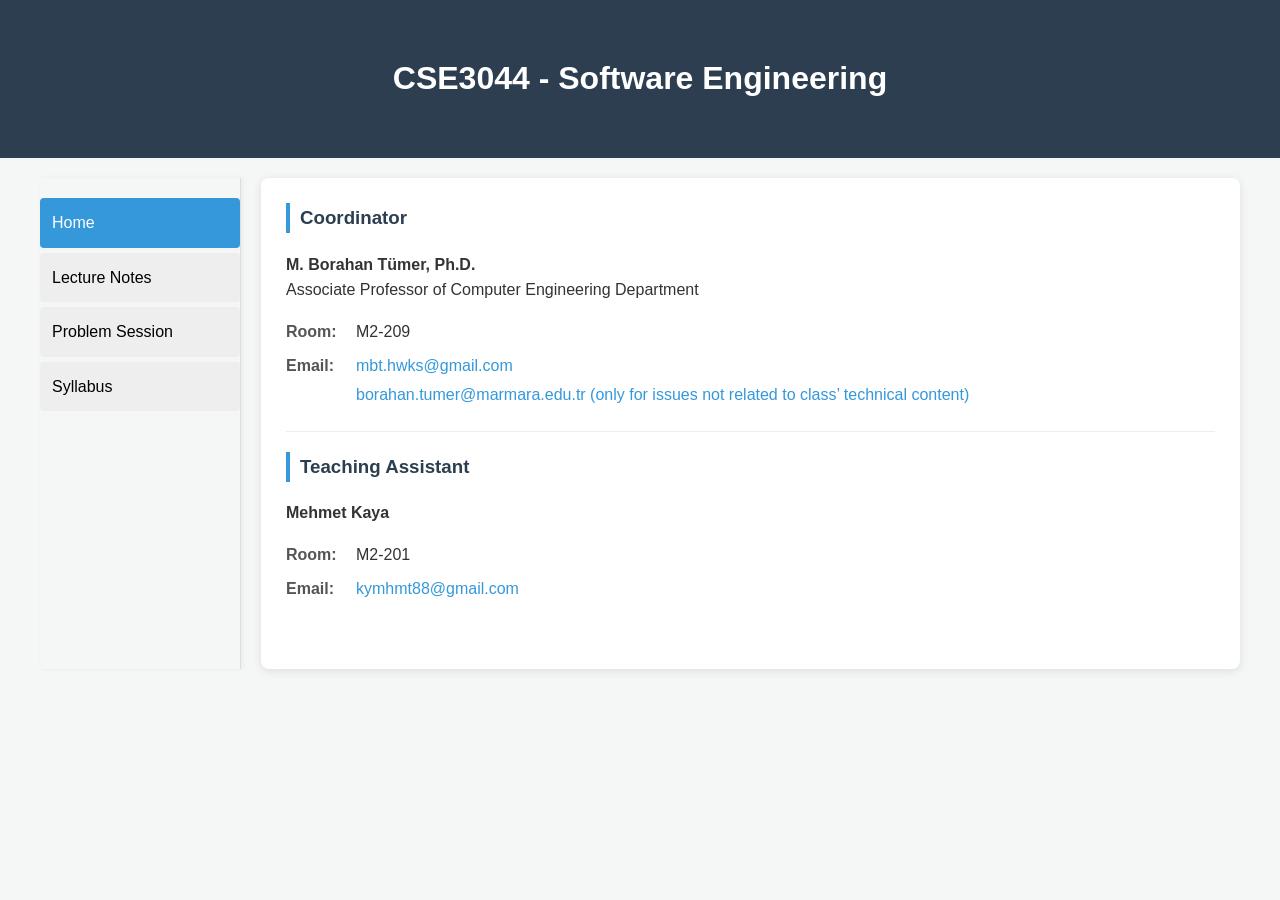
<file: index.html>
<!DOCTYPE html>
<html lang="tr">
<head>
    <title>CSE3044 - Software Engineering</title>
    <meta charset="utf-8">
    <meta name="viewport" content="width=device-width, initial-scale=1">
    <link rel="stylesheet" href="mystyle.css">
</head>
<body>

<header>
    <h1>CSE3044 - Software Engineering</h1>
</header>

<section class="main-container">
    <nav>
        <div class="vertical-menu">
            <a href="index.html" class="active">Home</a>
            <a href="lecturenotes.html">Lecture Notes</a>
            <a href="problemsession.html">Problem Session</a>
            <a href="syllabus.html">Syllabus</a>
        </div>
    </nav>
    
    <article>
        <div class="contact-card">
			<h3>Coordinator</h3>
			<p><strong>M. Borahan Tümer, Ph.D.</strong><br>
			Associate Professor of Computer Engineering Department</p>
			
			<div class="info-row">
				<span class="label">Room:</span>
				<span class="value">M2-209</span>
			</div>

			<div class="info-row">
				<span class="label">Email:</span>
				<div class="value email-list">
					<a href="mailto:mbt.hwks@gmail.com">mbt.hwks@gmail.com</a>
					<a href="mailto:borahan.tumer@marmara.edu.tr">borahan.tumer@marmara.edu.tr (only for issues not related to class’ technical content)</a>
				</div>
			</div>
		</div>

        <div class="contact-card">
            <h3>Teaching Assistant</h3>
            <p><strong>Mehmet Kaya</strong><br>
            <div class="info-row">
				<span class="label">Room:</span>
				<span class="value">M2-201</span>
			</div>

			<div class="info-row">
				<span class="label">Email:</span>
				<div class="value email-list">
					<a href="mailto:kymhmt88@gmail.com">kymhmt88@gmail.com</a>
				</div>
			</div>
            
        </div>
    </article>
</section>

</body>
</html>
</file>
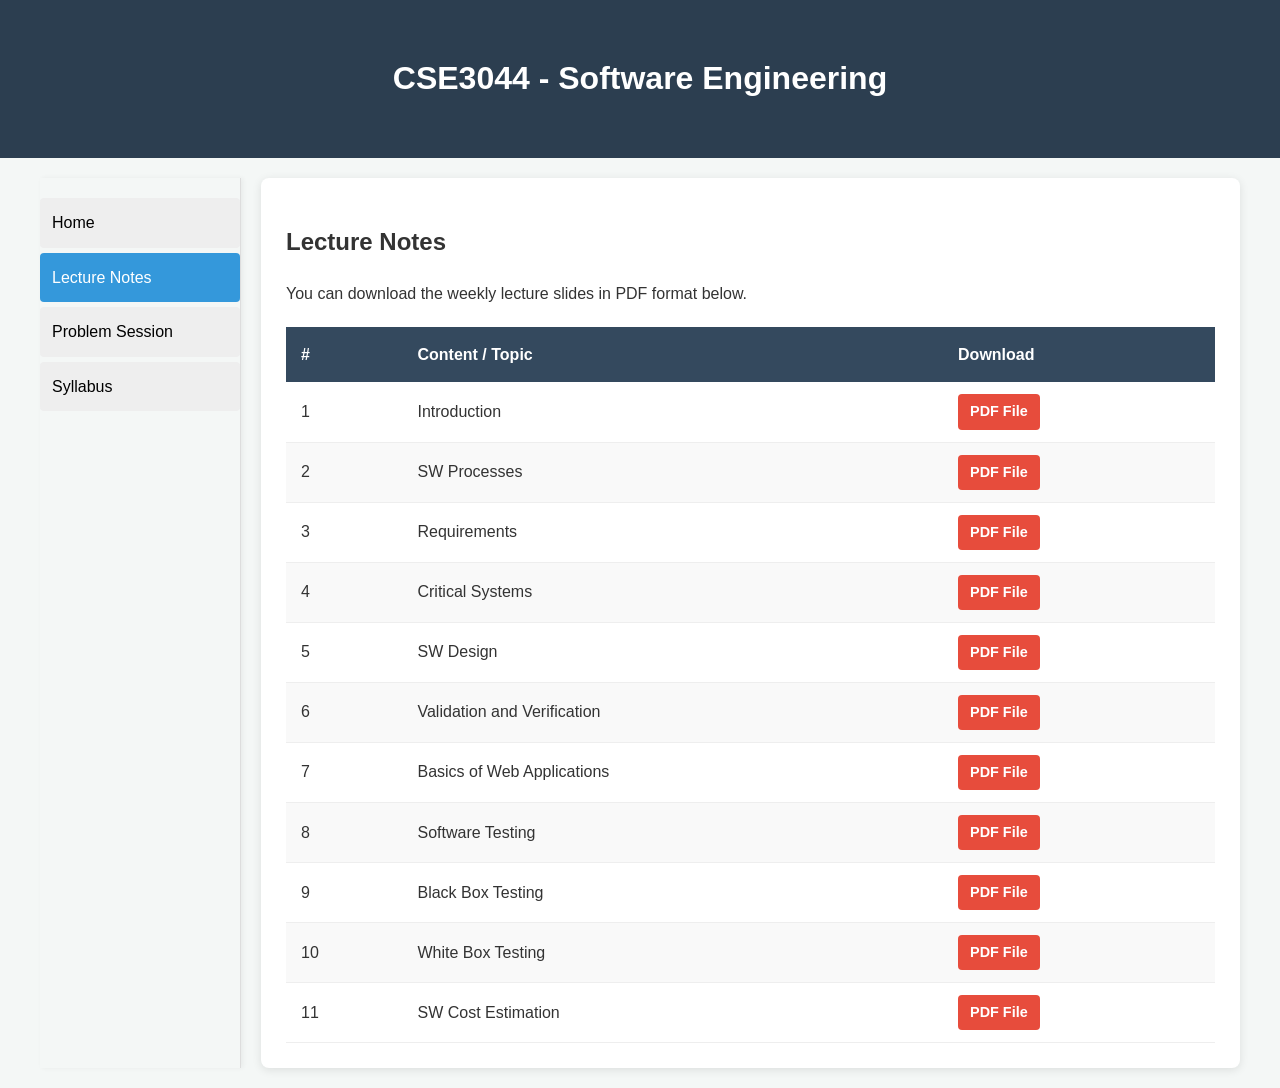
<file: lecturenotes.html>
<!DOCTYPE html>
<html lang="en">
<head>
    <title>Lecture Notes - CSE3044</title>
    <meta charset="utf-8">
    <meta name="viewport" content="width=device-width, initial-scale=1">
    <link rel="stylesheet" href="mystyle.css">
</head>
<body>

<header>
    <h1>CSE3044 - Software Engineering</h1>
</header>

<section class="main-container">
    <nav>
        <div class="vertical-menu">
            <a href="index.html">Home</a>
            <a href="lecturenotes.html" class="active">Lecture Notes</a>
            <a href="problemsession.html">Problem Session</a>
            <a href="syllabus.html">Syllabus</a>
        </div>
    </nav>
    
    <article>
        <h2>Lecture Notes</h2>
        <p>You can download the weekly lecture slides in PDF format below.</p>

        <table id="notes-table">
            <thead>
                <tr>
                    <th>#</th>
                    <th>Content / Topic</th>
                    <th class="text-center">Download</th>
                </tr>
            </thead>
            <tbody>
                <tr>
                    <td>1</td>
                    <td>Introduction</td>
                    <td><a href="files/Week%201%20-%20Introduction.pdf" class="pdf-link">PDF File</a></td>
                </tr>
                <tr>
                    <td>2</td>
                    <td>SW Processes</td>
                    <td><a href="files/Week%202%20-%20SW%20Processes.pdf" class="pdf-link">PDF File</a></td>
                </tr>
                <tr>
                    <td>3</td>
                    <td>Requirements</td>
                    <td><a href="files/Week%203%20-%20Requirements.pdf" class="pdf-link">PDF File</a></td>
                </tr>
                <tr>
                    <td>4</td>
                    <td>Critical Systems</td>
                    <td><a href="files/Week%204%20-%20Critical%20Systems.pdf" class="pdf-link">PDF File</a></td>
                </tr>
                <tr>
                    <td>5</td>
                    <td>SW Design</td>
                    <td><a href="files/Week%205%20-%20SW%20Design.pdf" class="pdf-link">PDF File</a></td>
                </tr>
                <tr>
                    <td>6</td>
                    <td>Validation and Verification</td>
                    <td><a href="files/Week%207%20-%20V&V.pdf" class="pdf-link">PDF File</a></td>
                </tr>
                <tr>
                    <td>7</td>
                    <td>Basics of Web Applications</td>
                    <td><a href="files/Week%206%20-%20Basics_of_web.pdf" class="pdf-link">PDF File</a></td>
                </tr>
                <tr>
                    <td>8</td>
                    <td>Software Testing</td>
                    <td><a href="files/Week%208%20-%20V&V%20-%20SW%20Testing.pdf" class="pdf-link">PDF File</a></td>
                </tr>
                <tr>
                    <td>9</td>
                    <td>Black Box Testing</td>
                    <td><a href="files/Week%209%20-%20V&V%20-%20Blackbox%20Testing.pdf" class="pdf-link">PDF File</a></td>
                </tr>
                <tr>
                    <td>10</td>
                    <td>White Box Testing</td>
                    <td><a href="files/Week%2010%20-%20V&V%20-%20Whitebox%20Testing.pdf" class="pdf-link">PDF File</a></td>
                </tr>
                <tr>
                    <td>11</td>
                    <td>SW Cost Estimation</td>
                    <td><a href="files/Week%2011%20-%20SW%20Cost%20Estimation.pdf" class="pdf-link">PDF File</a></td>
                </tr>
            </tbody>
        </table>
    </article>
</section>

</body>
</html>
</file>
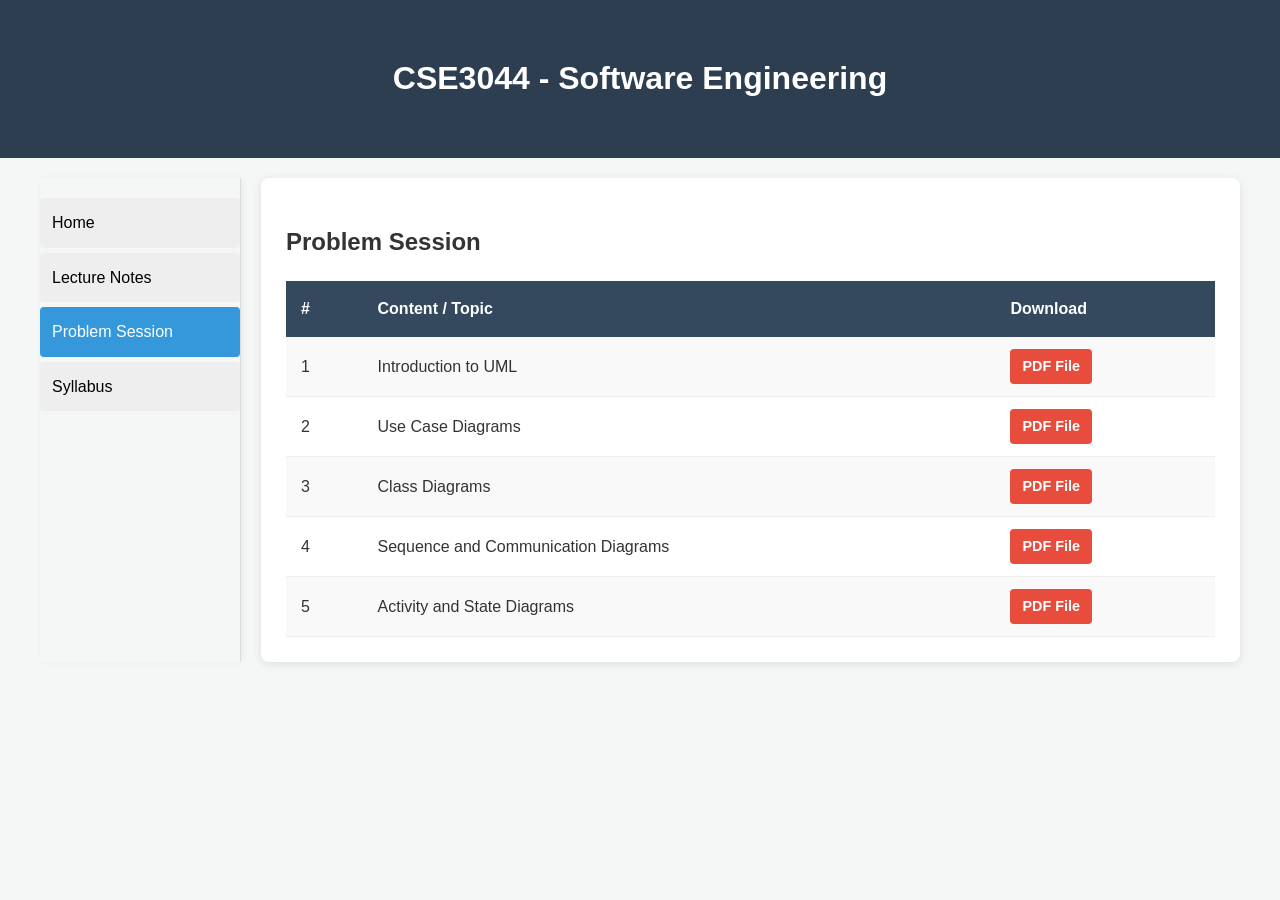
<file: problemsession.html>
<!DOCTYPE html>
<html lang="en">
<head>
	<title>Problem Session - CSE3044</title>
	<meta charset="utf-8">
	<meta name="viewport" content="width=device-width, initial-scale=1">
	<link rel="stylesheet" href="mystyle.css">
</head>
<body>
<header>
  <h1>CSE3044 - Software Engineering</h1>
</header>


<section class="main-container">
    <nav>
        <div class="vertical-menu">
            <a href="index.html">Home</a>
            <a href="lecturenotes.html">Lecture Notes</a>
            <a href="problemsession.html" class="active">Problem Session</a>
            <a href="syllabus.html">Syllabus</a>
        </div>
    </nav>
  
  <article>
	  <h2>Problem Session</h2>
    <table id="notes-table">
			<tr>
				<th>#</th>
				<th>Content / Topic</th>
				<th class="text-center">Download</th>
			</tr>
			<tr>
				<td>1</td>
				<td>Introduction to UML</td>
				<td><a href="files/PS_UML.pdf"class="pdf-link">PDF File</a></td>
			</tr>
			<tr>
				<td>2</td>
				<td>Use Case Diagrams</td>
				<td><a href="files/PS_UseCase.pdf"class="pdf-link">PDF File</a></td>
			</tr>
			<tr>
				<td>3</td>
				<td>Class Diagrams</td>
				<td><a href="files/PS_Class.pdf"class="pdf-link">PDF File</a></td>
			</tr>
			<tr>
				<td>4</td>
				<td>Sequence and Communication Diagrams</td>
				<td><a href="files/PS_Sequence_Communication.pdf"class="pdf-link">PDF File</a></td>
			</tr>
			<tr>
				<td>5</td>
				<td>Activity and State Diagrams</td>
				<td><a href="files/PS_Activity_State.pdf"class="pdf-link">PDF File</a></td>
			</tr>
			
		</table>
  </article>
</section>

</body>
</html>
</file>
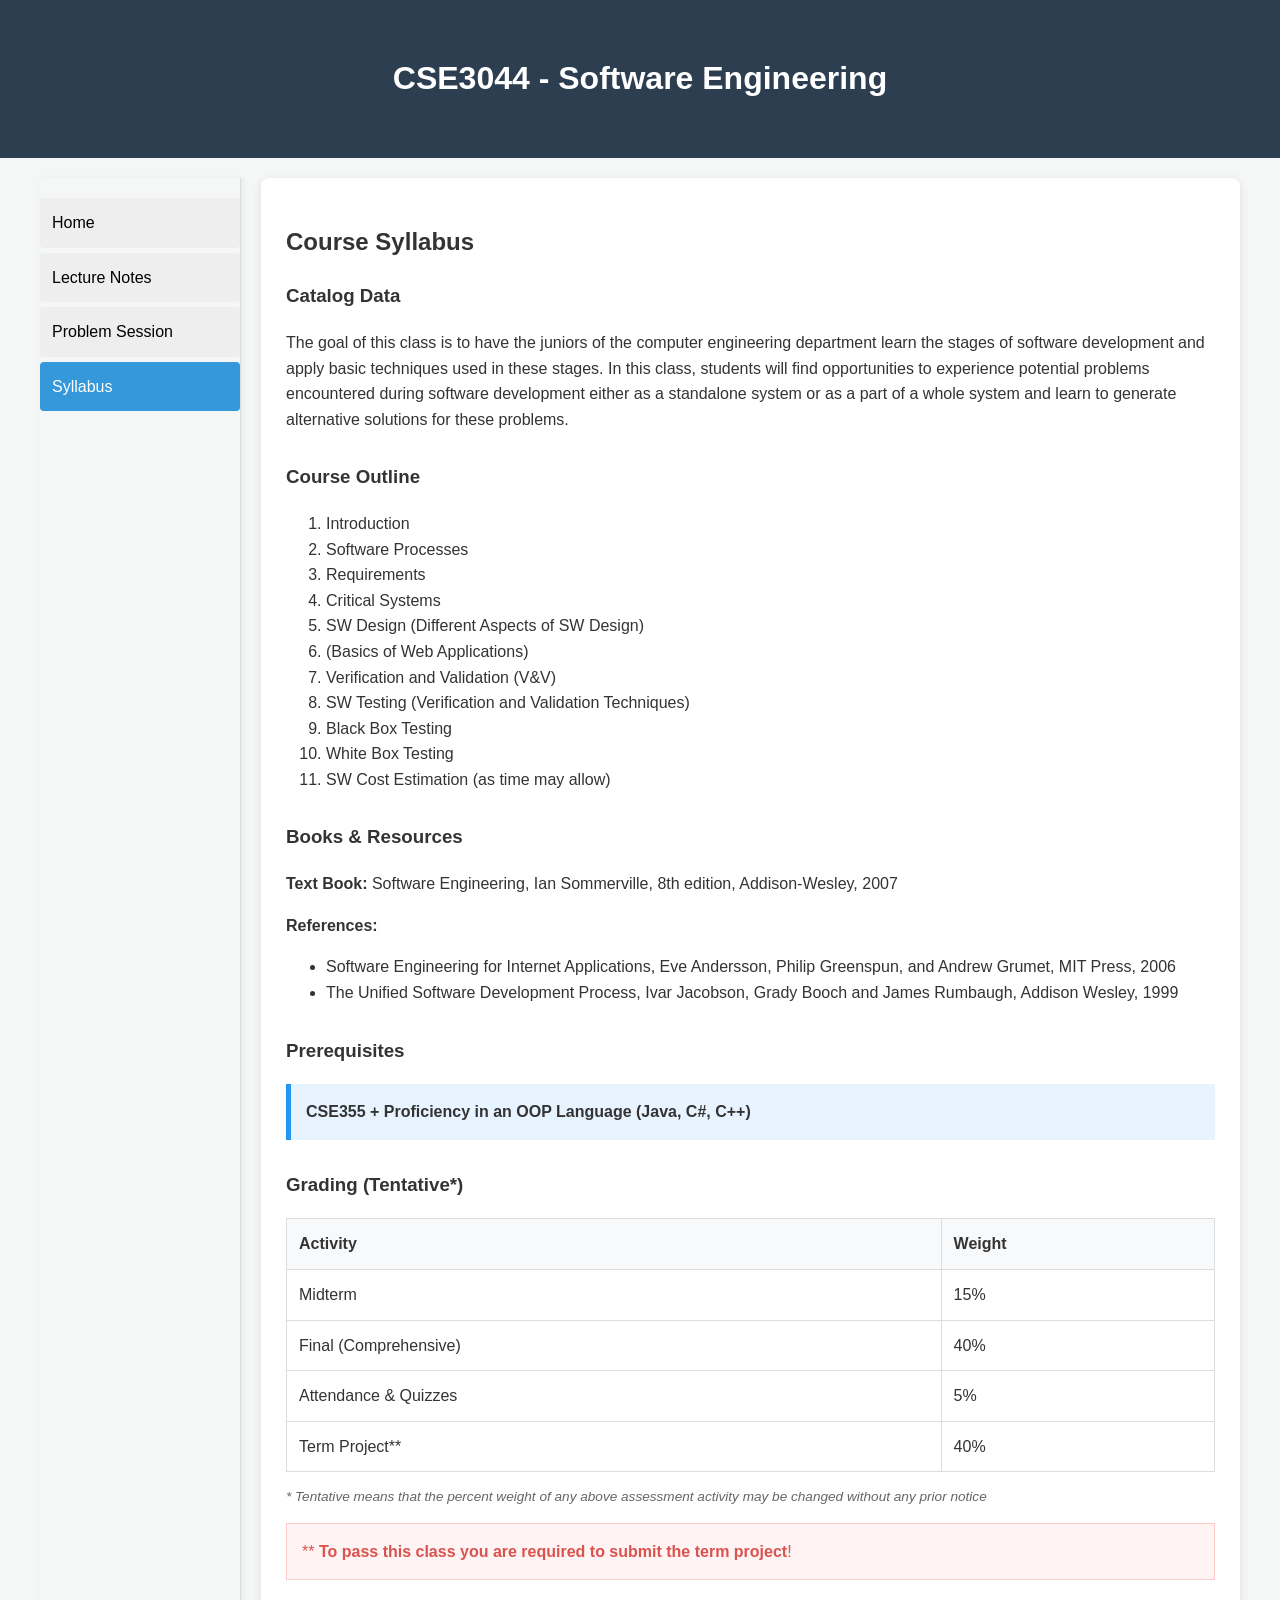
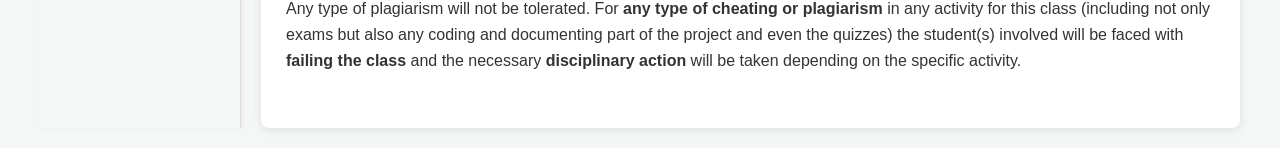
<file: syllabus.html>
<!DOCTYPE html>
<html lang="en">
<head>
    <title>Syllabus - CSE3044</title>
    <meta charset="utf-8">
    <meta name="viewport" content="width=device-width, initial-scale=1">
    <link rel="stylesheet" href="mystyle.css">
</head>
<body>

<header>
    <h1>CSE3044 - Software Engineering</h1>
</header>

<section class="main-container">
    <nav>
        <div class="vertical-menu">
            <a href="index.html">Home</a>
            <a href="lecturenotes.html">Lecture Notes</a>
            <a href="problemsession.html">Problem Session</a>
            <a href="syllabus.html" class="active">Syllabus</a>
        </div>
    </nav>
    
    <article>
        <h2>Course Syllabus</h2>

        <section class="syllabus-section">
            <h3>Catalog Data</h3>
            <p>The goal of this class is to have the juniors of the computer engineering department learn the stages of software development and apply basic techniques used in these stages.  In this class, students will find opportunities to experience potential problems encountered during software development either as a standalone system or as a part of a whole system and learn to generate alternative solutions for these problems.</p>
        </section>

        <section class="syllabus-section">
            <h3>Course Outline</h3>
            
			<ol>
				<li>Introduction</li>
				<li>Software Processes</li>
				<li>Requirements</li>
				<li>Critical Systems</li>
				<li>SW Design (Different Aspects of SW Design)</li>
				<li>(Basics of Web Applications)</li>
				<li>Verification and Validation (V&amp;V)</li>
				<li>SW Testing (Verification and Validation Techniques)</li>
				<li>Black Box Testing</li>
				<li>White Box Testing</li>
				<li>SW Cost Estimation (as time may allow) </li>
			</ol>
        </section>

        <section class="syllabus-section">
            <h3>Books & Resources</h3>
            <p><strong>Text Book:</strong> Software Engineering, Ian Sommerville, 8th edition, Addison-Wesley, 2007</p>
            <p><strong>References:</strong></p>
            <ul>
                <li>Software Engineering for Internet Applications, Eve Andersson, Philip Greenspun, and Andrew Grumet, MIT Press, 2006</li>
                <li>The Unified Software Development Process, Ivar Jacobson, Grady Booch and James Rumbaugh, Addison Wesley, 1999</li>
            </ul>
        </section>

        <section class="syllabus-section">
            <h3>Prerequisites</h3>
            <div class="highlight-box">
                CSE355 + Proficiency in an OOP Language (Java, C#, C++)
            </div>
        </section>

        <section class="syllabus-section">
            <h3>Grading (Tentative*)</h3>
            <table class="grading-table">
                <thead>
                    <tr>
                        <th>Activity</th>
                        <th>Weight</th>
                    </tr>
                </thead>
                <tbody>
                    <tr>
                        <td>Midterm</td>
                        <td>15%</td>
                    </tr>
                    <tr>
                        <td>Final (Comprehensive)</td>
                        <td>40%</td>
                    </tr>
                    <tr>
                        <td>Attendance & Quizzes</td>
                        <td>5%</td>
                    </tr>
                    <tr>
                        <td>Term Project**</td>
                        <td>40%</td>
                    </tr>
                </tbody>
            </table>
            
            <p class="disclaimer">* Tentative means that the percent weight of any above assessment activity may be changed without any prior notice<br /></p>
            <p class="warning">** <strong>To pass this class you are required to submit the term project</strong>!</p>
            <p>Any type of plagiarism will not be tolerated. For <strong>any type of</strong> <strong>cheating or plagiarism</strong> in any activity for this class (including not only exams but also any coding and documenting part of the project and even the quizzes) the student(s) involved will be faced with <strong>failing the class</strong> and the necessary <strong>disciplinary action</strong> will be taken depending on the specific activity.</p>
        </section>
    </article>
</section>

</body>
</html>
</file>
<file: mystyle.css>
/* Genel Ayarlar */
body {
    font-family: 'Segoe UI', Tahoma, Geneva, Verdana, sans-serif;
    line-height: 1.6;
    margin: 0;
    background-color: #f4f7f6;
    color: #333;
}

header {
    background-color: #2c3e50;
    color: white;
    padding: 2rem;
    text-align: center;
}

/* Yerleşim */
.main-container {
    display: flex;
    max-width: 1200px;
    margin: 20px auto;
    gap: 20px;
    padding: 0 20px;
}

/* Navigasyon Menüsü */
nav {
  flex: 1 1 200px;
  max-width: 200px;
  border-right: 1px solid #ddd;
  padding: 20px 0;
  box-shadow: 2px 0 5px rgba(0,0,0,0.05);
}

.vertical-menu a {
    background-color: #eee;
    color: black;
    display: block;
    padding: 12px;
    text-decoration: none;
    margin-bottom: 5px;
    border-radius: 4px;
    transition: 0.3s;
}

.vertical-menu a:hover {
    background-color: #ccc;
}

.vertical-menu a.active {
    background-color: #3498db;
    color: white;
}

/* İçerik Alanı */
article {
    flex: 3;
    background: white;
    padding: 25px;
    border-radius: 8px;
    box-shadow: 0 2px 10px rgba(0,0,0,0.1);
}

.contact-card {
    border-bottom: 1px solid #eee;
    margin-bottom: 20px;
    padding-bottom: 15px;
}

.contact-card:last-child {
    border-bottom: none;
}

.contact-card h3 {
    color: #2c3e50;
    border-left: 4px solid #3498db;
    padding-left: 10px;
    margin-top: 0;
}

/* Mobil Uyumluluk */
@media (max-width: 768px) {
    .main-container {
        flex-direction: column;
    }
}

.info-row {
    display: flex;
    margin-bottom: 8px;
    align-items: flex-start; /* Yazıların üstten hizalanmasını sağlar */
}

.label {
    font-weight: bold;
    width: 70px; /* "Email:" yazısının kaplayacağı alan - hizayı bu sağlar */
    color: #555;
    flex-shrink: 0; /* Etiketin daralmasını engeller */
}

.email-list {
    display: flex;
    flex-direction: column; /* E-postaları alt alta dizer */
    gap: 4px; /* Aralarındaki boşluk */
}

.email-list a {
    text-decoration: none;
    color: #3498db;
}

.email-list a:hover {
    text-decoration: underline;
}

/* Syllabus Özel Stilleri */
.syllabus-section {
    margin-bottom: 30px;
}

.outline-list {
    columns: 2; /* Konu listesini iki sütun yapar */
    -webkit-columns: 2;
    -moz-columns: 2;
    list-style-type: square;
}

.highlight-box {
    background-color: #e7f3fe;
    border-left: 5px solid #2196F3;
    padding: 15px;
    font-weight: bold;
}

.grading-table {
    width: 100%;
    border-collapse: collapse;
    margin-top: 10px;
}

.grading-table th, .grading-table td {
    border: 1px solid #ddd;
    padding: 12px;
    text-align: left;
}

.grading-table th {
    background-color: #f8f9fa;
}

.disclaimer {
    font-size: 0.85rem;
    font-style: italic;
    color: #666;
}

.warning {
    background-color: #fff3f3;
    border: 1px solid #ffcccc;
    padding: 15px;
    color: #d9534f;
    margin-top: 15px;
}

/* Mobil için liste sütununu teke düşür */
@media (max-width: 600px) {
    .outline-list { columns: 1; }
}

/* Lecture Notes Tablo Stilleri */
#notes-table {
    width: 100%;
    border-collapse: collapse;
    margin-top: 20px;
    background-color: #fff;
}

#notes-table th {
    background-color: #34495e;
    color: white;
    padding: 15px;
    text-align: left;
}

#notes-table td {
    padding: 12px 15px;
    border-bottom: 1px solid #eee;
}

/* Satırların üzerine gelince renk değişimi (Zebra çizgileri) */
#notes-table tbody tr:nth-child(even) {
    background-color: #f9f9f9;
}

#notes-table tbody tr:hover {
    background-color: #f1f7ff;
    transition: 0.2s;
}

/* PDF Linklerini Buton Yapma */
.pdf-link {
    display: inline-block;
    padding: 6px 12px;
    background-color: #e74c3c; /* PDF kırmızısı */
    color: white !important;
    text-decoration: none;
    border-radius: 4px;
    font-size: 0.9rem;
    font-weight: bold;
    transition: 0.3s;
}

.pdf-link:hover {
    background-color: #c0392b;
    box-shadow: 0 2px 5px rgba(0,0,0,0.2);
}

.text-center {
    text-align: center;
}
</file>
